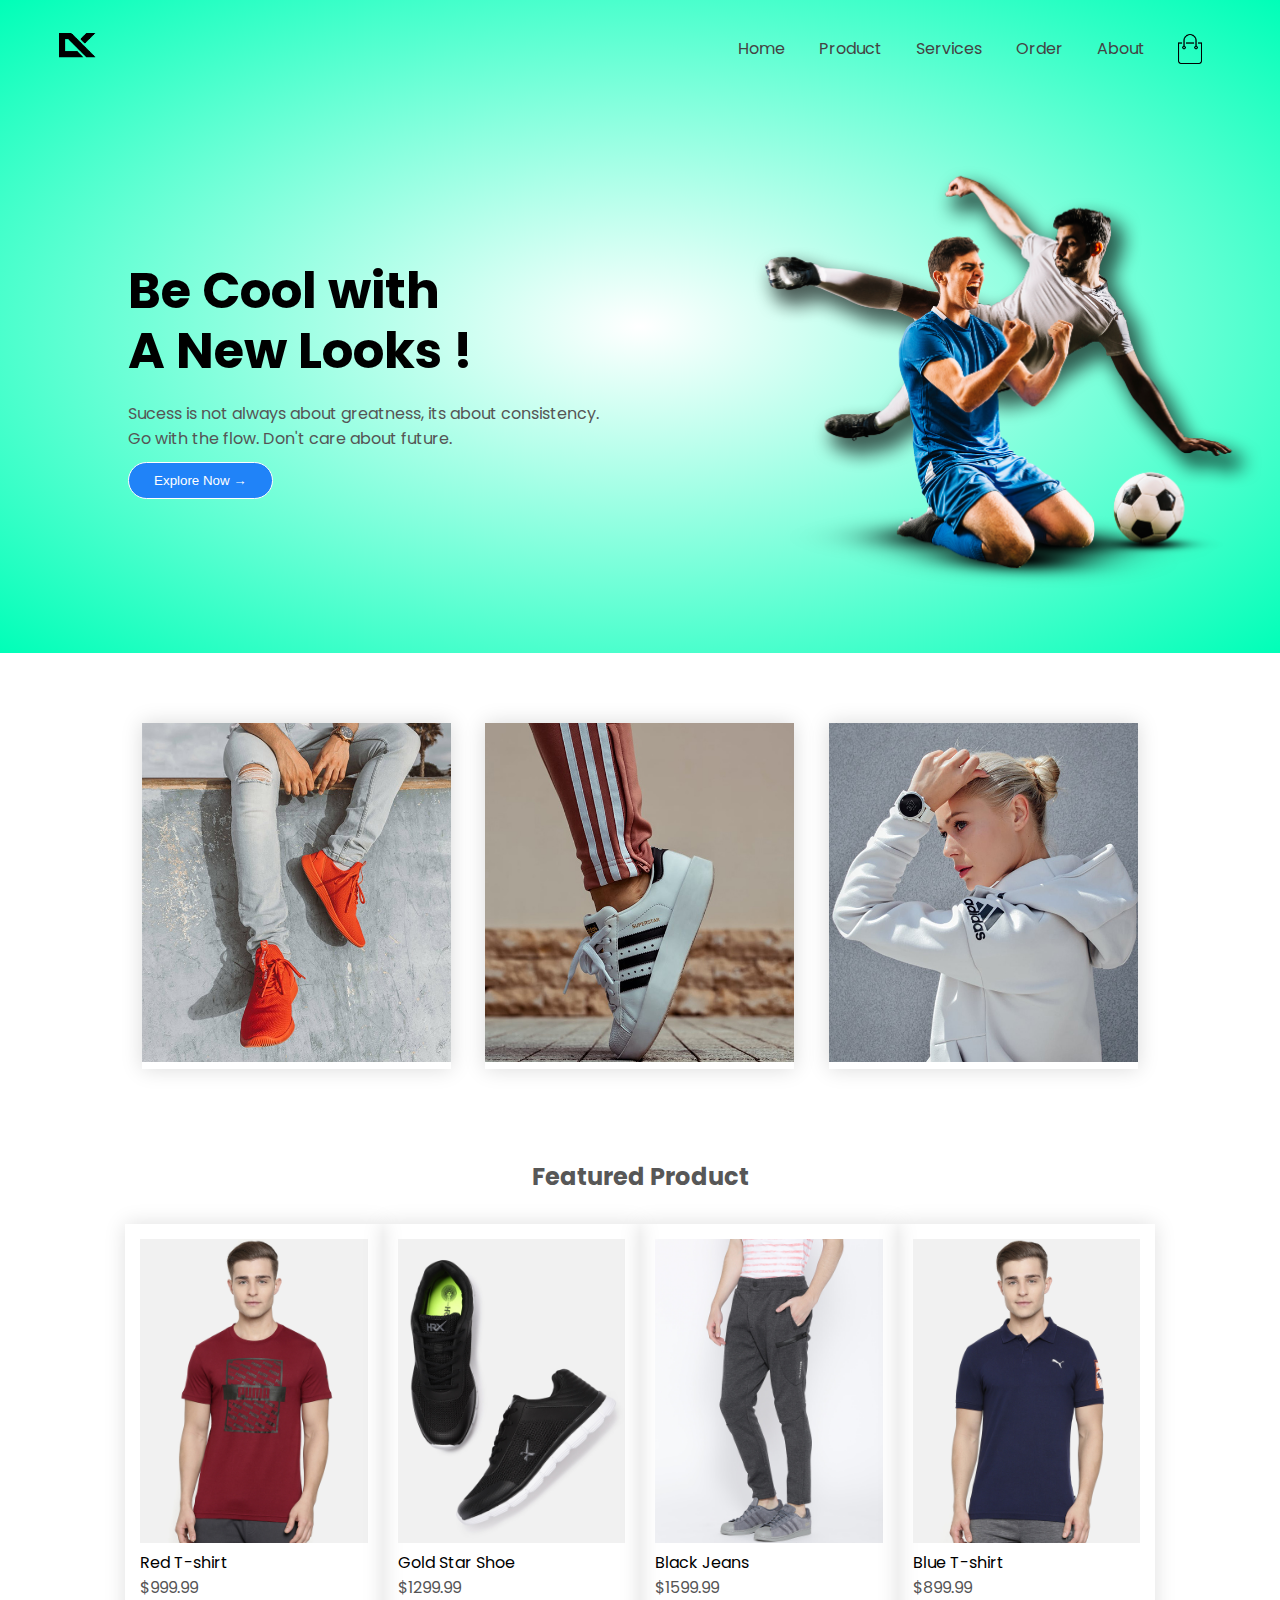
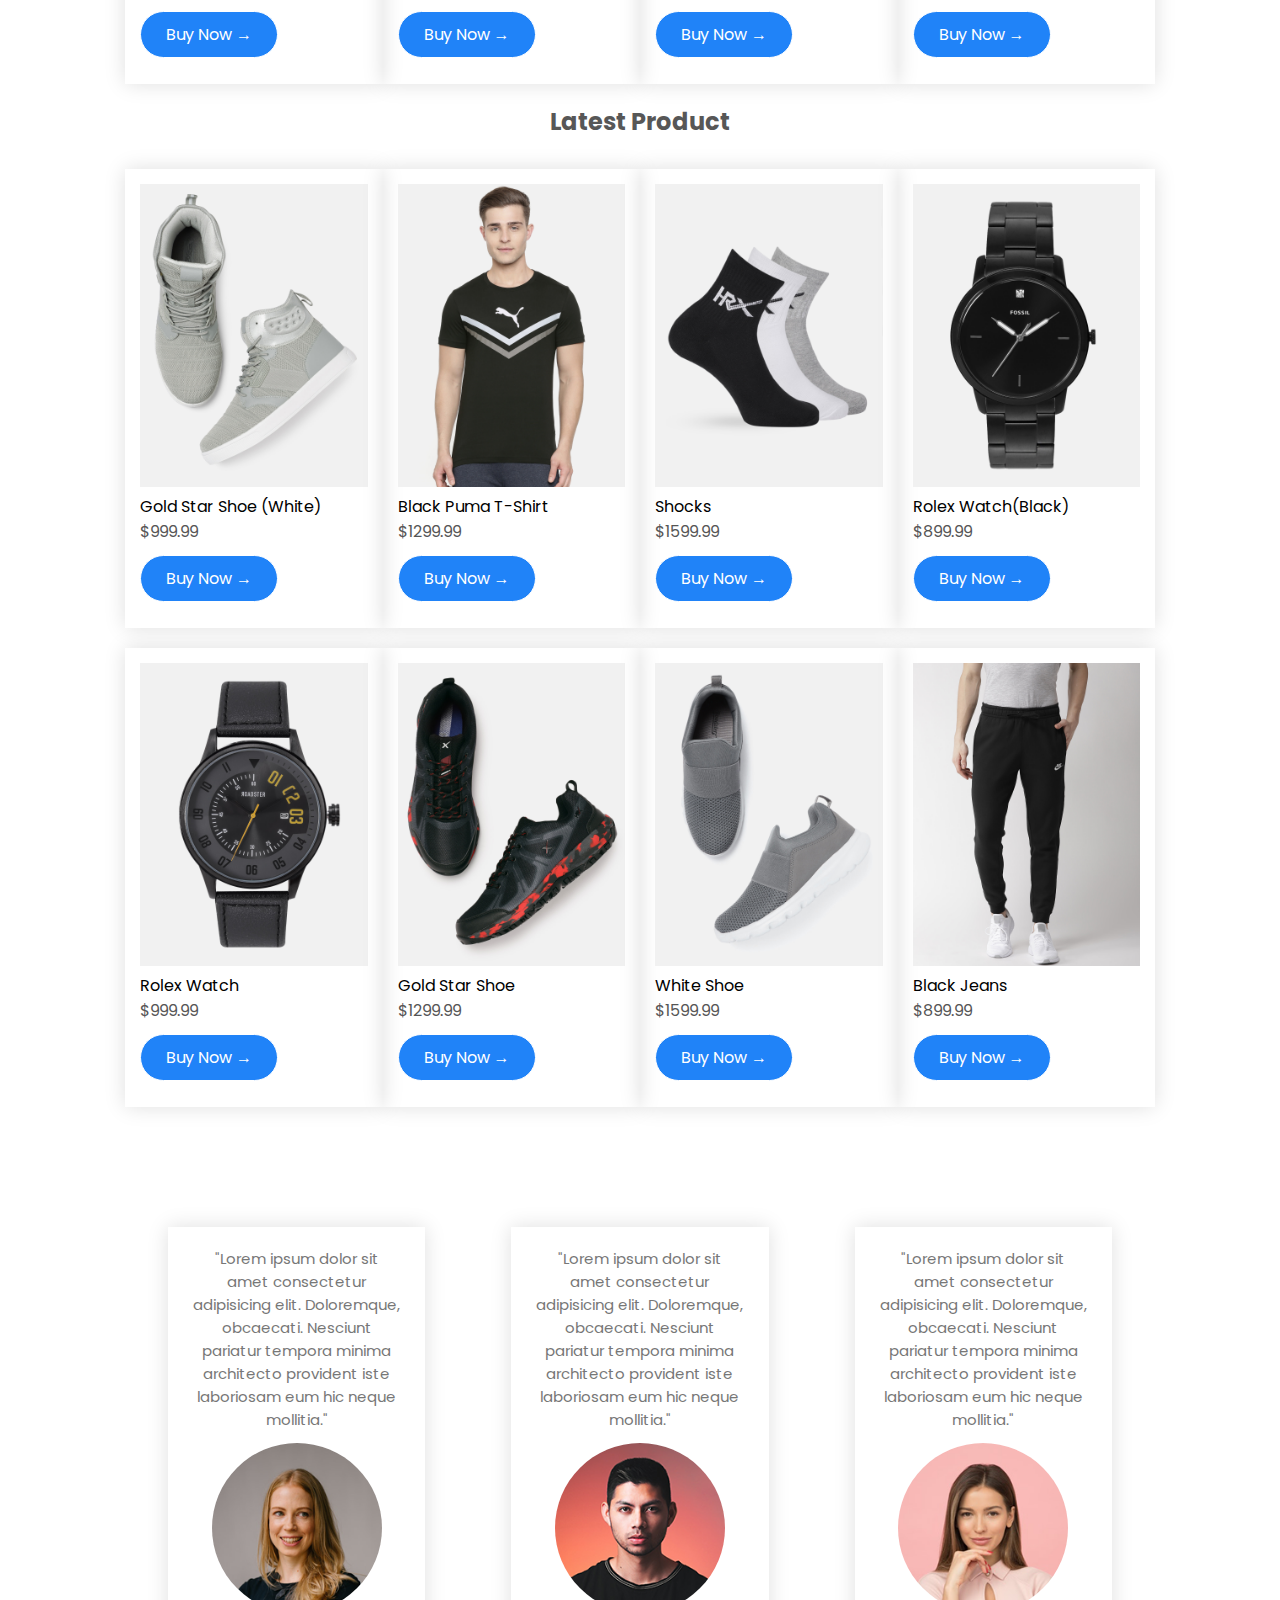
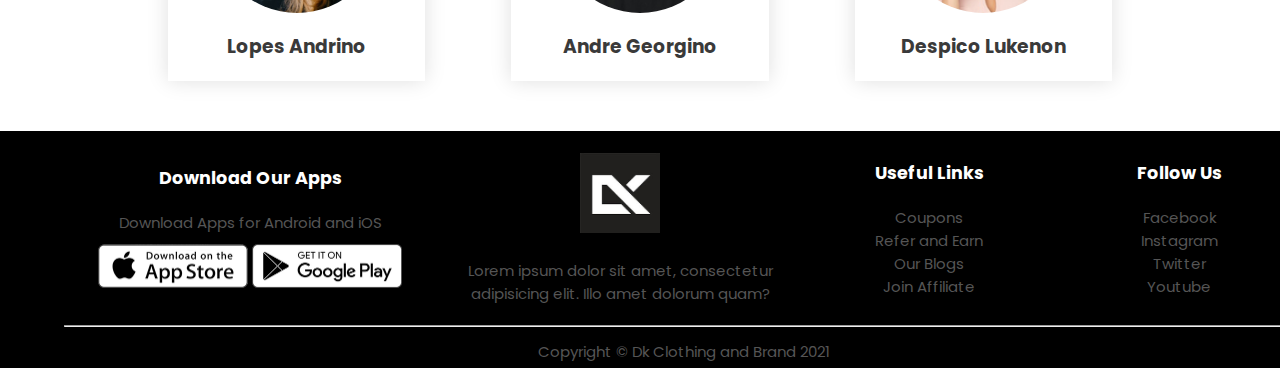
<file: index.html>
<!DOCTYPE html>
<html lang="en">

<head>
    <meta charset="UTF-8">
    <meta http-equiv="X-UA-Compatible" content="IE=edge">
    <meta name="viewport" content="width=device-width, initial-scale=1.0">
    <link rel="stylesheet" href="style.css">
    <link rel="preconnect" href="https://fonts.googleapis.com">
    <link rel="preconnect" href="https://fonts.gstatic.com" crossorigin>
    <link href="https://fonts.googleapis.com/css2?family=Poppins:wght@300;500;600;700&display=swap" rel="stylesheet">
    <title>DK Clothing and Branding Center| Nawalpur </title>
</head>

<body>
    <div class="header">
        <div class="container">
            <div class="navbar">
                <div class="logo">
                    <img src="images/logo.png" alt="logo" width="50px">
                </div>
                <nav>
                    <ul>
                        <li><a href="index.html">Home</a></li>
                        <li><a href="">Product</a></li>
                        <li><a href="">Services</a></li>
                        <li><a href="">Order</a></li>
                        <li><a href="">About</a></li>
                    </ul>
                </nav>
                <img src="images/cart.png" alt="cart" height="30px" width="30px">
                <img src="images/menu.png" class="menu-icon">
            </div>
            <div class="row">
                <div class="col-2">
                    <h1>Be Cool with <br> A New Looks !</h1>
                    <p>Sucess is not always about greatness, its about consistency. <br> Go with the flow.
                        Don't care about future.
                    </p>
                    <button class="btn">Explore Now &#8594; </button>
                </div>
                <div class="col-2">
                    <img src="images/image1.png" alt="bg">
                </div>
            </div>

        </div>
    </div>
    <!-- -------feature Categories------ -->
    <div class="categories">
        <div class="small-container">
            <div class="row">
                <div class="col-3">
                    <img src="images/category-1.jpg" alt="">
                </div>
                <div class="col-3">
                    <img src="images/category-2.jpg" alt="">
                </div>
                <div class="col-3">
                    <img src="images/category-3.jpg" alt="">
                </div>
            </div>
        </div>
    </div>
    <!-- -------feature Product------ -->
    <div class="small-container">
        <h2 class="title">Featured Product</h2>
        <div class="row">
            <div class="col-4">
                <img src="images/product-1.jpg" alt="">
                <h4>Red T-shirt</h4>
                <p>$999.99</p>
                <a class="btn" href="payment.html"target=_blank>Buy Now &#8594; </a>
            </div>
            <div class="col-4">
                <img src="images/product-2.jpg" alt="">
                <h4>Gold Star Shoe</h4>
                <p>$1299.99</p>
                <a class="btn" href="payment.html"target=_blank>Buy Now &#8594; </a>
            </div>
            <div class="col-4">
                <img src="images/product-3.jpg" alt="">
                <h4>Black Jeans</h4>
                <p>$1599.99</p>
                <a class="btn" href="payment.html"target=_blank>Buy Now &#8594; </a>
            </div>
            <div class="col-4">
                <img src="images/product-4.jpg" alt="">
                <h4>Blue T-shirt</h4>
                <p>$899.99</p>
                <a class="btn" href="payment.html"target=_blank>Buy Now &#8594; </a>
            </div>
        </div>
    </div>

    <!-- -----latest Product------  -->
    <div class="small-container">
        <h2 class="title">Latest Product</h2>
        <div class="latest-product">
            <div class="row">
                <div class="col-4">
                    <img src="images/product-5.jpg" alt="">
                    <h4>Gold Star Shoe (White)</h4>
                    <p>$999.99</p>
                    <a class="btn" href="payment.html"target=_blank>Buy Now &#8594; </a>
                </div>
                <div class="col-4">
                    <img src="images/product-6.jpg" alt="">
                    <h4>Black Puma T-Shirt</h4>
                    <p>$1299.99</p>
                    <a class="btn" href="payment.html"target=_blank>Buy Now &#8594; </a>
                </div>
                <div class="col-4">
                    <img src="images/product-7.jpg" alt="">
                    <h4>Shocks</h4>
                    <p>$1599.99</p>
                    <a class="btn" href="payment.html"target=_blank>Buy Now &#8594; </a>
                </div>
                <div class="col-4">
                    <img src="images/product-8.jpg" alt="">
                    <h4>Rolex Watch(Black)</h4>
                    <p>$899.99</p>
                    <a class="btn" href="payment.html"target=_blank>Buy Now &#8594; </a>
                </div>
                <div class="col-4">
                    <img src="images/product-9.jpg" alt="">
                    <h4>Rolex Watch</h4>
                    <p>$999.99</p>
                    <a class="btn" href="payment.html"target=_blank>Buy Now &#8594; </a>
                </div>
                <div class="col-4">
                    <img src="images/product-10.jpg" alt="">
                    <h4>Gold Star Shoe</h4>
                    <p>$1299.99</p>
                    <a class="btn" href="payment.html" target=_blank>Buy Now &#8594; </a>
                </div>
                <div class="col-4">
                    <img src="images/product-11.jpg" alt="">
                    <h4>White Shoe </h4>
                    <p>$1599.99</p>
                    <a class="btn" href="payment.html" target=_blank >Buy Now &#8594; </a>
                </div>
                <div class="col-4">
                    <img src="images/product-12.jpg" alt="">
                    <h4>Black Jeans</h4>
                    <p>$899.99</p>
                    <a class="btn" href="payment.html" target=_blank >Buy Now &#8594; </a>
                </div>
                <!-- <a class="btn" href="">Buy Now &#8594; </a> -->
            </div>
        </div>
    </div>
    <!-- ------Testimonial---- -->
    <div class="testimonial">
        <div class="small-container">
            <div class="row">
                <div class="col-5">
                    <p>"Lorem ipsum dolor sit amet consectetur adipisicing elit. Doloremque, obcaecati. Nesciunt
                        pariatur
                        tempora minima architecto provident iste laboriosam eum hic neque mollitia."</p>
                    <div>
                        <img src="images/user-1.png" alt="">
                        <h3>Lopes Andrino</h3>
                    </div>
                </div>

                <div class="col-5">
                    <p>"Lorem ipsum dolor sit amet consectetur adipisicing elit. Doloremque, obcaecati. Nesciunt
                        pariatur
                        tempora minima architecto provident iste laboriosam eum hic neque mollitia."</p>
                    <div>
                        <img src="images/user-2.png" alt="">
                        <h3>Andre Georgino</h3>
                    </div>
                </div>

                <div class="col-5">
                    <p> "Lorem ipsum dolor sit amet consectetur adipisicing elit. Doloremque, obcaecati. Nesciunt
                        pariatur
                        tempora minima architecto provident iste laboriosam eum hic neque mollitia."</p>
                    <div>
                        <img src="images/user-3.png" alt="">
                        <h3>Despico Lukenon</h3>
                    </div>
                </div>


            </div>
        </div>
    </div>


    <!-- ---footer---- -->

    <div class="footer">
        <div class="container">
            <div class="row">
                <div class="footer-col-1">
                    <h3>Download Our Apps</h3>
                    <p>Download Apps for Android and iOS</p>
                    <div class="app-logo">
                        <img src="images/app-store.png" alt="">
                        <img src="images/play-store.png" alt="">
                    </div>
                </div>
                <div class="footer-col-2">
                    <img src="images/dk.jpg" alt="">
                    <p>Lorem ipsum dolor sit amet, consectetur adipisicing elit. Illo amet dolorum quam?</p>
                </div>
                <div class="footer-col-3">
                    <h3>Useful Links</h3>
                    <ul>
                        <li>Coupons</li>
                        <li>Refer and Earn</li>
                        <li>Our Blogs</li>
                        <li>Join Affiliate</li>
                    </ul>
                </div>
                <div class="footer-col-4">
                    <h3>Follow Us</h3>
                    <ul>
                        <li>Facebook</li>
                        <li>Instagram</li>
                        <li>Twitter</li>
                        <li>Youtube</li>
                    </ul>
                </div>
            </div>
            <hr>
            <p class="copyright"> Copyright &copy Dk Clothing and Brand 2021 </p>
        </div>
    </div>
</body>

</html>
</file>
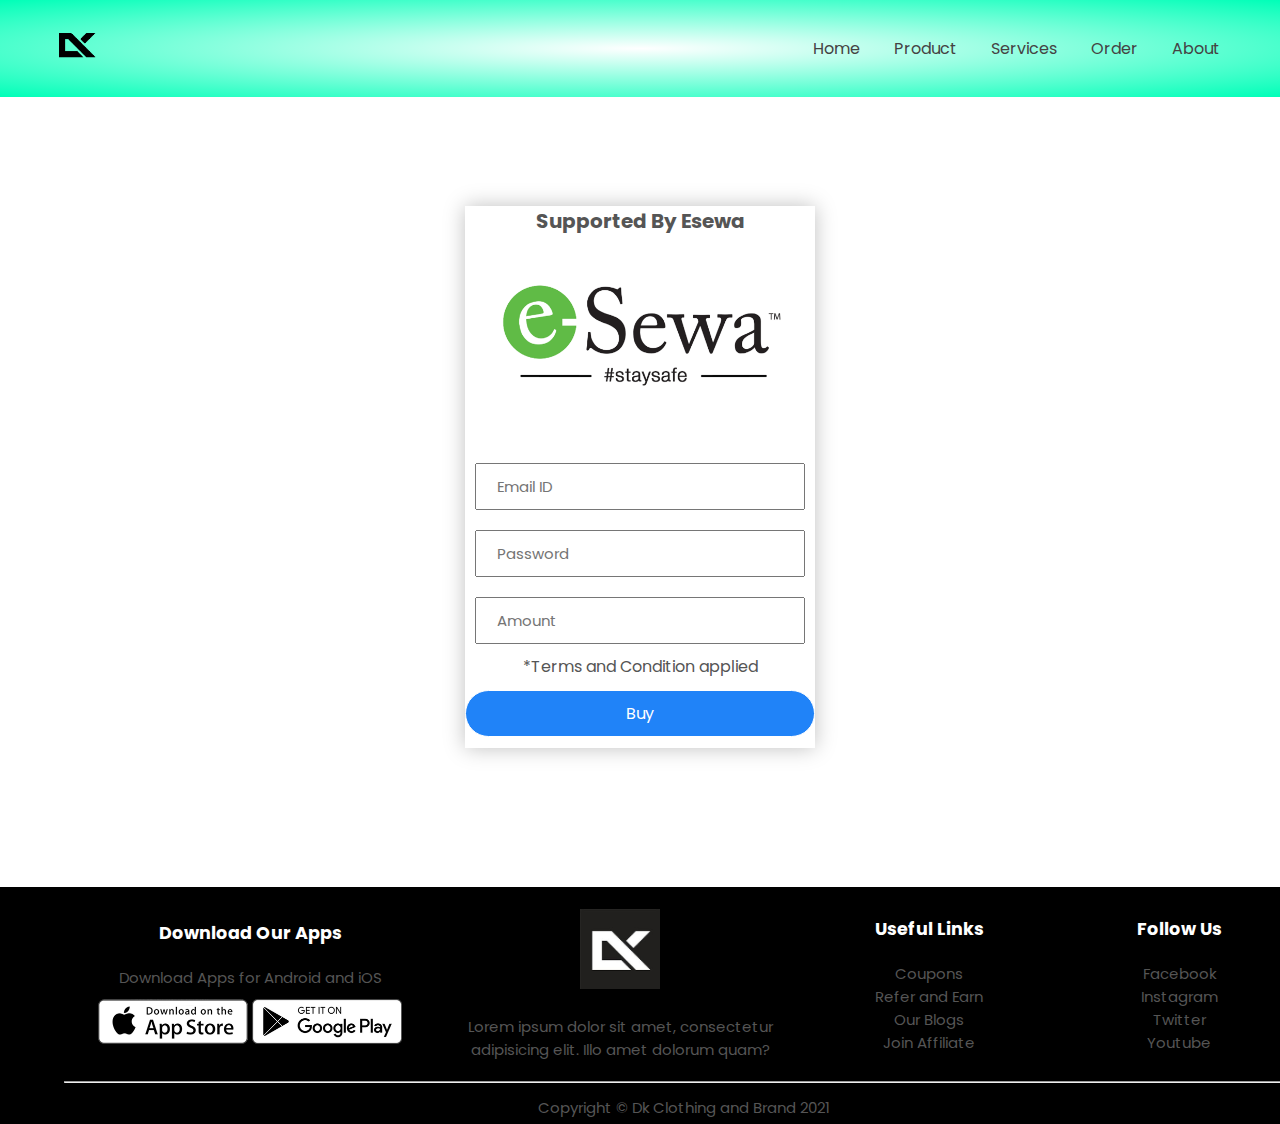
<file: payment.html>
<!DOCTYPE html>
<html lang="en">
<head>
    <meta charset="UTF-8">
    <meta http-equiv="X-UA-Compatible" content="IE=edge">
    <meta name="viewport" content="width=device-width, initial-scale=1.0">
    <link rel="stylesheet" href="style.css">
    <link rel="preconnect" href="https://fonts.googleapis.com">
    <link rel="preconnect" href="https://fonts.gstatic.com" crossorigin>
    <link href="https://fonts.googleapis.com/css2?family=Poppins:wght@300;500;600;700&display=swap" rel="stylesheet">
    <title>Payment Details </title>
</head>

<body>
    <div class="header">
        <div class="container">
            <div class="navbar">
                <div class="logo">
                    <img src="images/logo.png" alt="logo" width="50px">
                </div>
                <nav>
                    <ul>
                        <li><a href="index.html">Home</a></li>
                        <li><a href="">Product</a></li>
                        <li><a href="">Services</a></li>
                        <li><a href="">Order</a></li>
                        <li><a href="">About</a></li>
                    </ul>
                </nav>
            </div>
        </div>
    </div>

    <div class="payment">
        <div class="payment-container">
            <div class="row">
                <div class="col-8">
            <h2>Supported By Esewa</h2>      
            <img src="images/esewa.png" alt="" width="50%">
            <div class="form">
            <input class="username" type="text" placeholder="Email ID" required >
            <input class="username" type="password" name="" id="" placeholder="Password" required>
            <input class="username" type="text" placeholder="Amount" required>
            <p>*Terms and Condition applied </p>
            <a class="btn" href="Thanks For Visiting">Buy</a>
        </div>
                </div>
            </div>
        </div>
    </div>
<!-- --footer---- -->
<div class="footer">
    <div class="container">
        <div class="row">
            <div class="footer-col-1">
                <h3>Download Our Apps</h3>
                <p>Download Apps for Android and iOS</p>
                <div class="app-logo">
                    <img src="images/app-store.png" alt="">
                    <img src="images/play-store.png" alt="">
                </div>
            </div>
            <div class="footer-col-2">
                <img src="images/dk.jpg" alt="">
                <p>Lorem ipsum dolor sit amet, consectetur adipisicing elit. Illo amet dolorum quam?</p>
            </div>
            <div class="footer-col-3">
                <h3>Useful Links</h3>
                <ul>
                    <li>Coupons</li>
                    <li>Refer and Earn</li>
                    <li>Our Blogs</li>
                    <li>Join Affiliate</li>
                </ul>
            </div>
            <div class="footer-col-4">
                <h3>Follow Us</h3>
                <ul>
                    <li>Facebook</li>
                    <li>Instagram</li>
                    <li>Twitter</li>
                    <li>Youtube</li>
                </ul>
            </div>
        </div>
        <hr>
        <p class="copyright"> Copyright &copy Dk Clothing and Brand 2021 </p>
    </div>
</div>

</body>

</html>
</file>
<file: style.css>
/* CSS RESET  */
*{
    margin: 0;
    padding: 0;
    box-sizing: border-box;
}
body{
    font-family: 'Poppins', sans-serif;
}

.container{
    width: 1300px;
    margin: auto;
    padding-left: 30px;
    padding-right: 30px;

}
/* Navigation Section  */
.navbar{
    display: flex;
    align-items: center;
    padding: 20px;
}

nav{
    flex: 1;
    text-align: right;
}

nav ul{
    display: inline-block;
    
}
nav ul li{
    display: inline-block;
    list-style: none;
    margin-right: 30px;
}
a{
    text-decoration: none;
    color: rgb(68, 67, 67);
}
p{
    color: #555;
}

.row{
    display: flex;
    align-items: center;
    flex-wrap: wrap;
    justify-content: space-around;

}
.col-2{
    flex-basis: 42%;
    min-width: 89px;
    margin-left: 97px
}
.col-2 img{
    max-width: 100%;
    padding: 50px 0;

}
.col-2 h1{
    font-size: 50px;
    line-height: 60px;
    margin:20px 0;
}
.btn{
    display: inline-block;
    color: #fff;
    border: 1px solid white;
    background-color:#2083F8;
    padding: 10px 25px;
    margin: 11px 0;
    border-radius: 30px;
    transition: 0.4s;
}
.btn:hover{
    color: black;
    background: #dbcaca;
}
.header{
    background: radial-gradient(#fff,#00ffb8);
}
/* .header .row{
    margin-top: 30px;}  */


/* -----Categories section---- */

.categories{
    margin: 70px 0;
}
.categories .col-3{
    flex-basis: 30%;
    min-width: 250px;
    margin-bottom: 20px;
    box-shadow:0 0 20px 0  rgba(0, 0, 0, 0.15);
}
.col-3 img{
    width: 100%;
}
.small-container{
    max-width: 1080px;
    margin: auto;
    padding: 0 25px;
}

/* ----latest Product--- */
/* .latest-product{
    /* background: radial-gradient(rgb(241, 215, 215), #ffb5b5); }*/


.col-4{
    flex-basis: 25%;
    min-width: 200px;
    padding: 15px;
    margin-bottom: 20px;
    transition:transform 0.5s;
    box-shadow:0 0 20px 0  rgba(0, 0, 0, 0.13);
}
.col-4 img{
    width: 100%;
}
.title{
    text-align: center;
    margin-bottom: 30px;
    color: rgb(87, 87, 87);
}
h4 {
    font-weight: normal;
    }
p{
    color: #555;
}
.col-4:hover{
    transform: translateY(-5px);
}
/* ----testimonial Section--- */
.testimonial{
    padding-top: 100px;
}
.col-5{
    flex-basis: 25%;
    min-width: 200px;
}
.col-5 img{
    width: 100%;
    margin: 12px;
    border-radius: 50%;
}
.testimonial .col-5{
    text-align: center;
    padding: 20px 25px;
    box-shadow:0 0 20px 0  rgba(0, 0, 0, 0.13);
    cursor: pointer;
    transition: transform 0.4s;
}

.testimonial img{
    width: 170px;
}
.testimonial .col-5:hover{
    transform: translateY(-10px);
}
.col-5 p{
    font-size: 15px;
    color: #777;
}
.col-5 h3{
    width: 100%;
   text-align: center;
    color: #3a3a3a;
}
/* ---------Footer------ */
.footer{
    background: #000;
    color: #8a8a8a;
    padding: 22px 21px 5px 34px;
    font-size: 15px;
    margin-top: 50px;
}
.footer h3{
    color: #fff;
    margin-bottom: 20px;
}
.footer-col-1, .footer-col-2, .footer-col-3, .footer-col-4{
    min-width: 250px;
    margin-bottom: 20px;
}
.footer-col-1{
    flex-basis: 30%;
}
.footer-col-2{
    flex: 1;
    text-align: center;
}
.footer-col-2 img{
    width: 80px;
    margin-bottom: 20px;
}
.footer-col-3,.footer-col-4{
    flex-basis: 12%;
    text-align: center;
}
ul li {
list-style: none;
}
.app-logo{
    margin-top: 10px;
}
.app-logo img{
    width: 150px;
}
.footer, .copyright{
    text-align: center;
    color: #555;
}
.footer hr {
    margin-bottom: 13px;
    background: #b5b5b5 ;
}

.menu-icon{
    width: 25px;
    margin-left: 20px;
    visibility: hidden;
}

/* -----media queries of navbar--------- */
@media only screen and (max-width:800px){
    nav ul{
    position: absolute;
    top: 70px;
    left: 0;
    background: #333;
    width: 100%;

    }
    nav ul li {
       display: block;
       margin-right: 50px;
       margin-top: 10px;
       margin-bottom: 10px;
      }
}

/* ----Payment Gateway----- */
.payment{
    margin-top: 20px;
    margin-bottom: 20px;
        height: 80vh;
    display: flex;
    align-items: center;
    justify-content: center;
}
.payment-container{
    width: 400px;
    /* background-color: rgb(197, 0, 0); */
    display: flex;
    justify-content: center;
    align-items: center;
}
.col-8{
    flex-basis: 30%;
    min-width: 350px;
    box-shadow:0 0 20px 0  rgba(0, 0, 0, 0.25);
}
.col-8 img{
    width: 100%;
    padding: 20px;
}
.col-8 h2{
    text-align: center;
    font-size: 20px;
    color: #555;
}
.col-8 .username{
    display: block;
    margin: 10px;
    padding: 10px 20px;
    font-size: 15px;
    font-family: 'Poppins', sans-serif;

    
}
.col-8 .btn{
    text-align: center;
}
.col-8 p{
    text-align: center;
}
.form{
    display: flex;
    flex-direction: column;
    justify-content: center;
}
</file>
